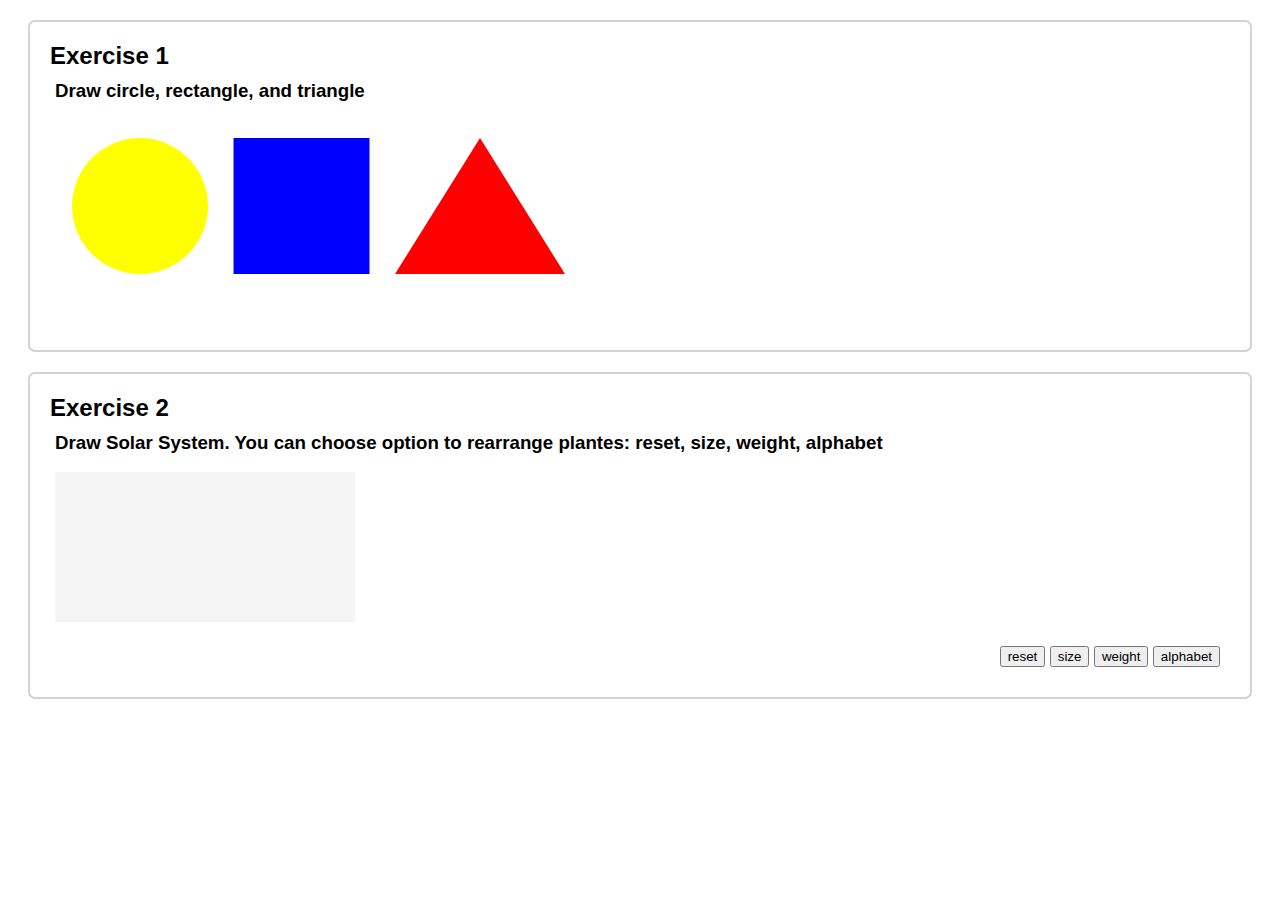
<file: assignment1/index.html>
<!DOCTYPE html>
<html lang="en">
<head>
    <meta charset="UTF-8">
    <meta name="viewport" content="width=device-width, initial-scale=1.0">
    <title>InfoVis Programming Exercise 1 - 20181072 Hyejin Kim</title>
    <script type="text/javascript" src="https://d3js.org/d3.v4.min.js"></script>
    <link rel="stylesheet" href="./index.css">
    <style>
        
    </style>
</head>
<body>
    <div id="example-container">
        <h2>Exercise 1</h2>
        <h3>Draw circle, rectangle, and triangle</h3>
        <div id="svg-container1">
            <svg width="600" height="200">
                <g transform="scale(1.7)">
                    <circle cx="50" cy="50" r="40" fill="yellow"></circle>
                    <rect x="105" y="10" width="80" height="80" fill="blue"></rect>
                    <polygon points="250, 10 300, 90 200, 90" fill="red"></polygon>
                </g>
            </svg>
        </div>
    </div>
    
    <div id="example-container">
        <h2>Exercise 2</h2>
        <h3>Draw Solar System. You can choose option to rearrange plantes: reset, size, weight, alphabet</h3>
        <div id="svg-container2">
            <svg>
                
            </svg>
        </div>
        <div id="button-container">
            <button id="button-reset">reset</button>
            <button id="button-size">size</button>
            <button id="button-weight">weight</button>
            <button id="button-alphabet">alphabet</button>
        </div>
    </div>

    <script type="text/javascript" src="./index.js"></script>
</body>
</html>
</file>
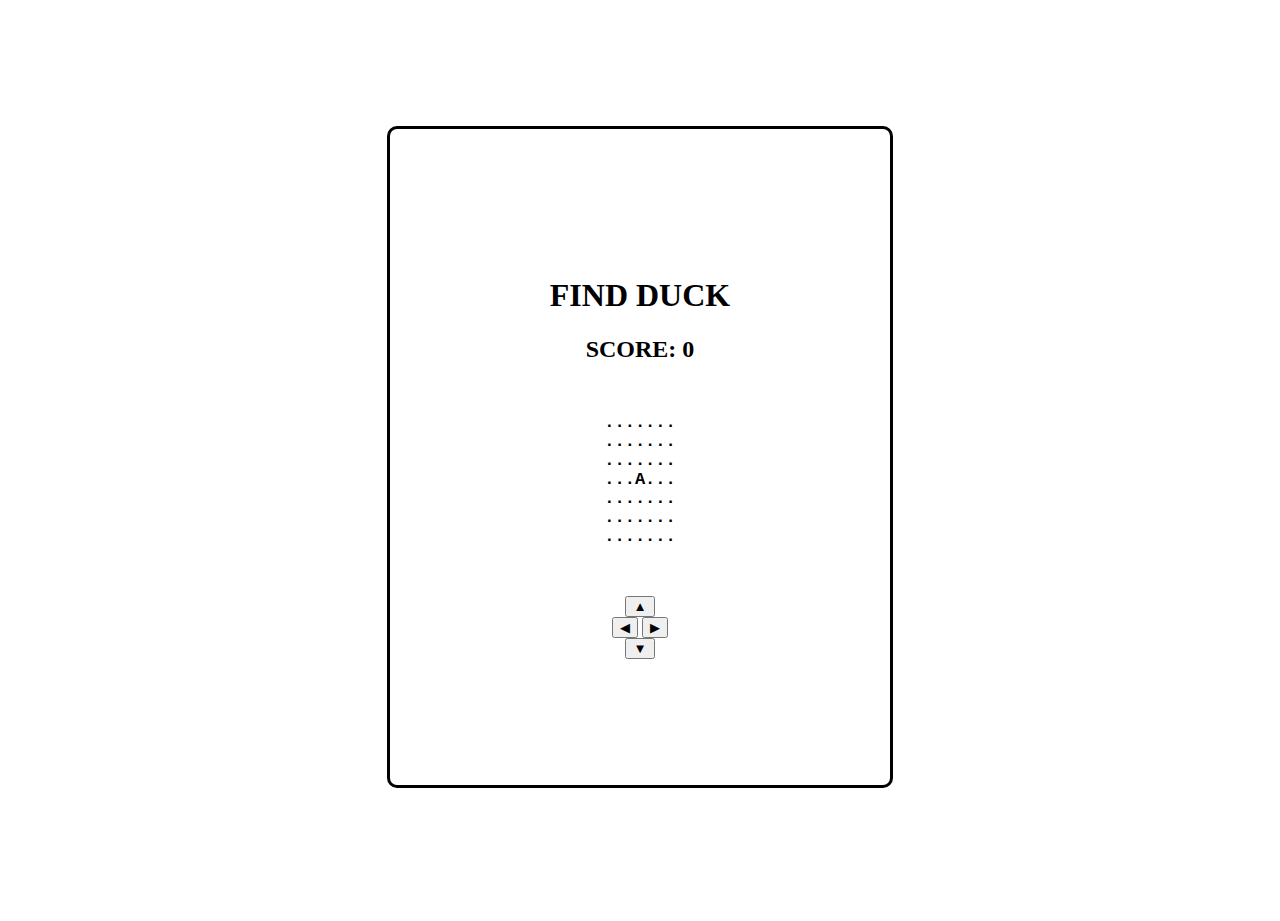
<file: project2/index.html>
<!DOCTYPE html>
<html lang="en">
<head>
    <meta charset="UTF-8">
    <meta http-equiv="X-UA-Compatible" content="IE=edge">
    <meta name="viewport" content="width=device-width, initial-scale=1.0">
    <title>Where is you DUCK?</title>
    <link rel="stylesheet" href="./index.css">
</head>
<body>
    <div id="game-wrapper">
        <div id="title-wrapper">
            <h1 id="title">FIND DUCK</h1>
        </div>
    
        <div id="score-wrapper">
            <h2 id="score">ScoreText</h2>
        </div>
    
        <div id="map-wrapper">
            <h3 id="map">MapText</h3>
        </div>
    
        <div id="button-wrapper">
            <div id="top">
                <button id="button_up">▲</button>
            </div>
            <div id="middle">
                <button id="button_left">◀</button>
                <button id="button_right">▶</button>
            </div>
            <div id="bottom">
                <button id="button_down">▼</button>
            </div>
        </div>
    
        <div class="modal-wrapper" style="display: none;">
            <div class="modal">
                <div class="modal-title">YOU FOUND DUCK!</div>
                <p>Play again?</p>
                <div class="close-wrapper">
                    <button id="close" onclick="buttonClose()">YES</button>
                </div>
            </div>
        </div>
    </div>

    <script src="./index.js">
    </script>
</body>
</html>
</file>
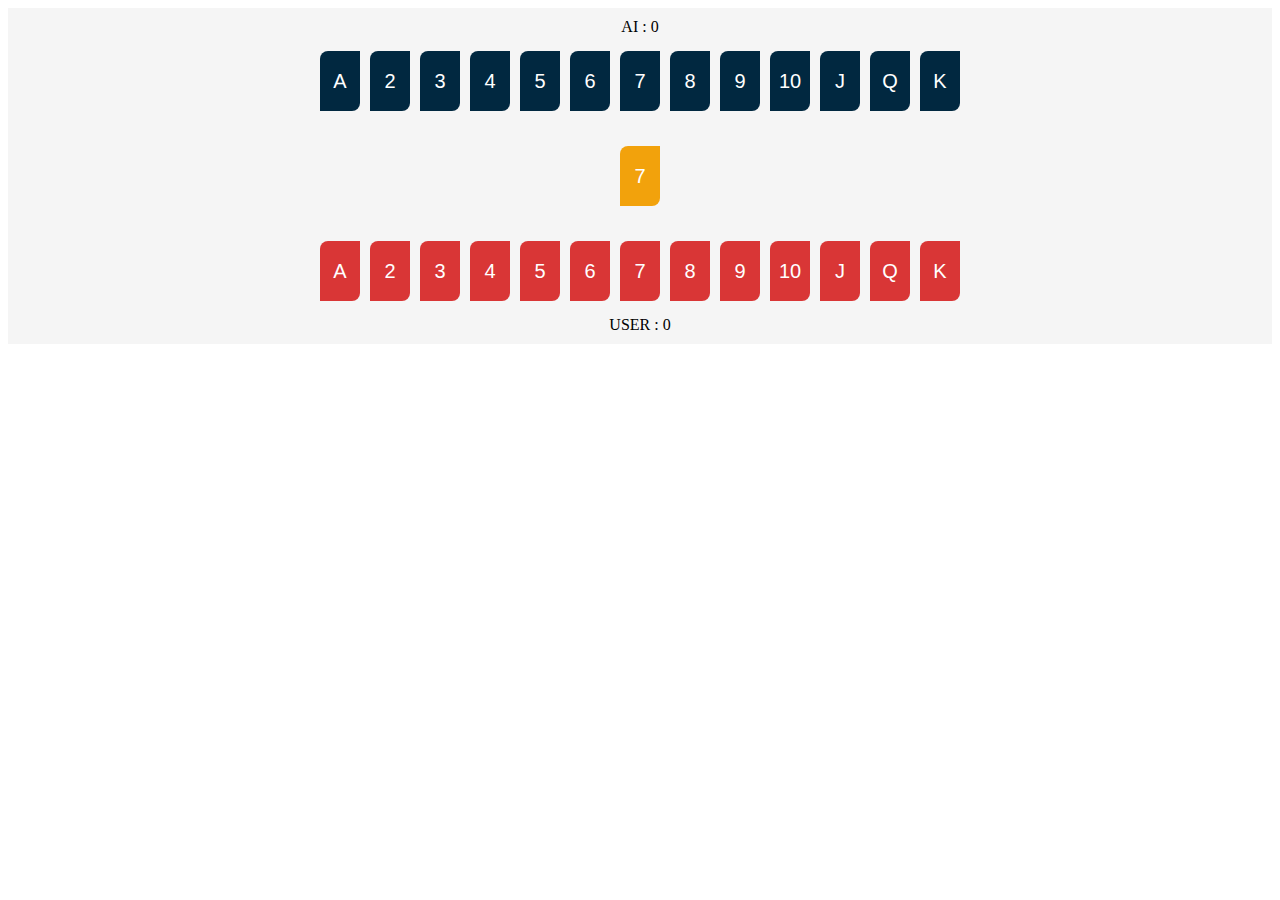
<file: project3/index.html>
<!DOCTYPE html>
<html lang="en">
<head>
    <meta charset="UTF-8">
    <meta http-equiv="X-UA-Compatible" content="IE=edge">
    <meta name="viewport" content="width=device-width, initial-scale=1.0">
    <title>Document</title>
    <link rel="stylesheet" href="./index.css">
</head>
<body>
    <div id="board-container">
        <div class="ai-container">
            <div class="ai-turn">AI</div>
            <div class="ai-card-container"></div>
        </div>
        <div class="standard-cotainer">
            <div class="standard-card-container">
                <button class="standard-card"></button>
            </div>
            <!-- <div class="ai-score">ai-score</div> -->
            <!-- <div class="user-score">user-score</div> -->
        </div>
        <div class="user-container">
            <div class="user-card-container"></div>
            <div class="user-turn">USER</div>
        </div>
    </div>

    <div class="modal-wrapper" style="display: none;">
        <div class="modal">
            <div class="modal-title">GAME OVER</div>
            <p class="modal-text">SCORE</p>
            <div class="close-wrapper">
                <button id="close">YES</button>
            </div>
        </div>
    </div>

    <!-- <div class="radio-button-container">
        <input type="radio" name="radio_answer"/><font>Simple</font>
	    <input type="radio" name="radio_answer"/><font>Bit Hard</font>
	    <input type="radio" name="radio_answer" checked="checked"/><font>Hard</font>
    </div> -->

    <script src="./index.js"></script>
</body>
</html>
</file>
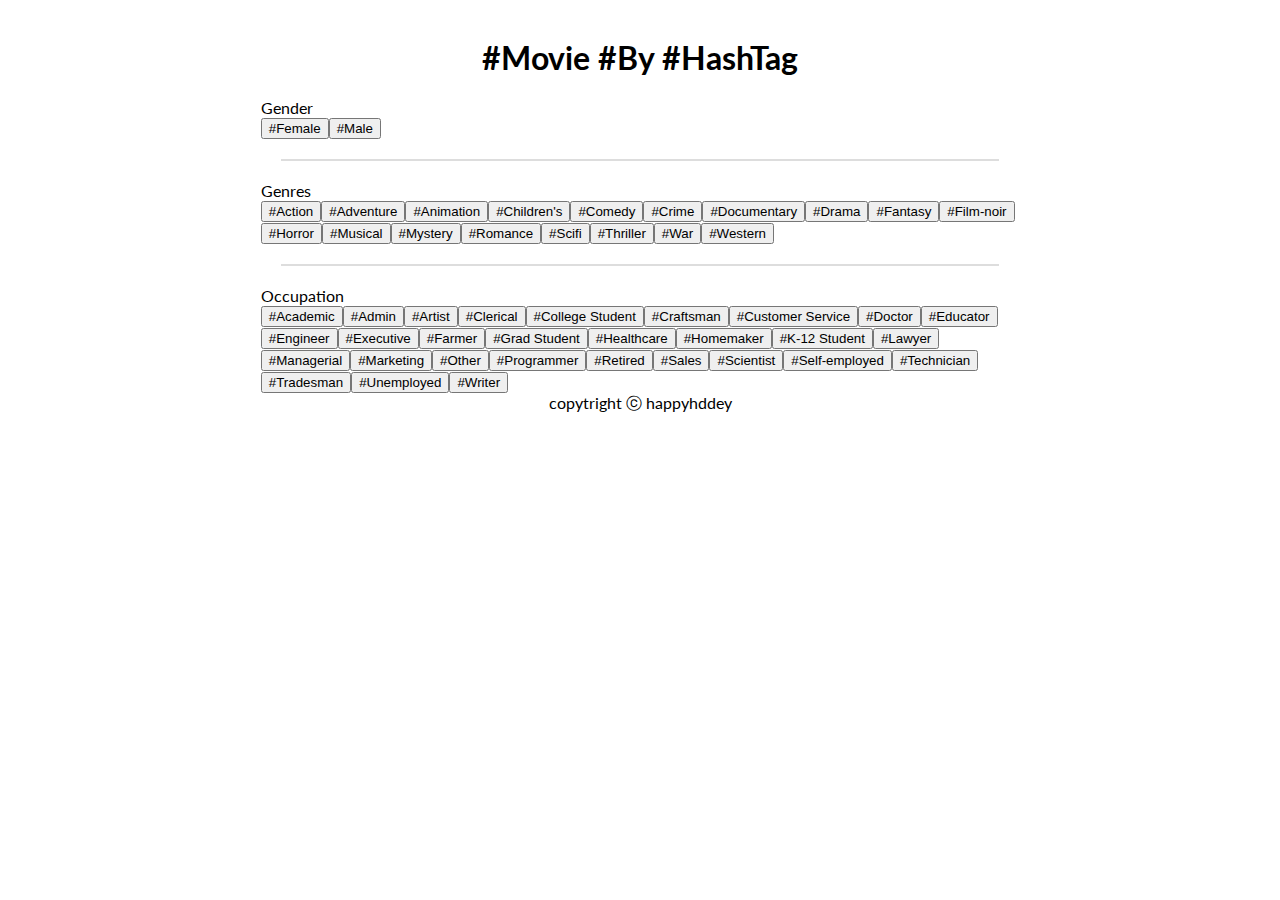
<file: project4/index.html>
<!DOCTYPE html>
<html lang="en">
<head>
    <meta charset="UTF-8">
    <meta http-equiv="X-UA-Compatible" content="IE=edge">
    <meta name="viewport" content="width=device-width, initial-scale=1.0">
    <title>MovieByTag</title>
    <link rel="stylesheet" href="./src/css/hashtag.css">
    <link rel="stylesheet" href="https://fonts.googleapis.com/css?family=Lato" type='text/css'>
</head>
<body>
    <header>
        <h1>#Movie #By #HashTag</h1>
    </header>

    <div id="search-container">
        <!-- <div class="bar-container">
            <form class="bar-input">
                <input type='text'/><br>
            </form>
            <button class="bar-button">SEARCH</button>
        </div> -->
        <div class="tag-container">
            <div class="tag-box gender">
                <div class="tag-title">Gender</div>
            </div>
            <hr>
            <div class="tag-box genres">
                <div class="tag-title">Genres</div>
            </div>    
            <hr>
            <div class="tag-box occupation">
                <div class="tag-title">Occupation</div>
            </div>
        </div>
    </div>

    <footer>copytright ⓒ happyhddey</footer>

    <script src="./src/js/index.js"></script>
</body>
</html>
</file>
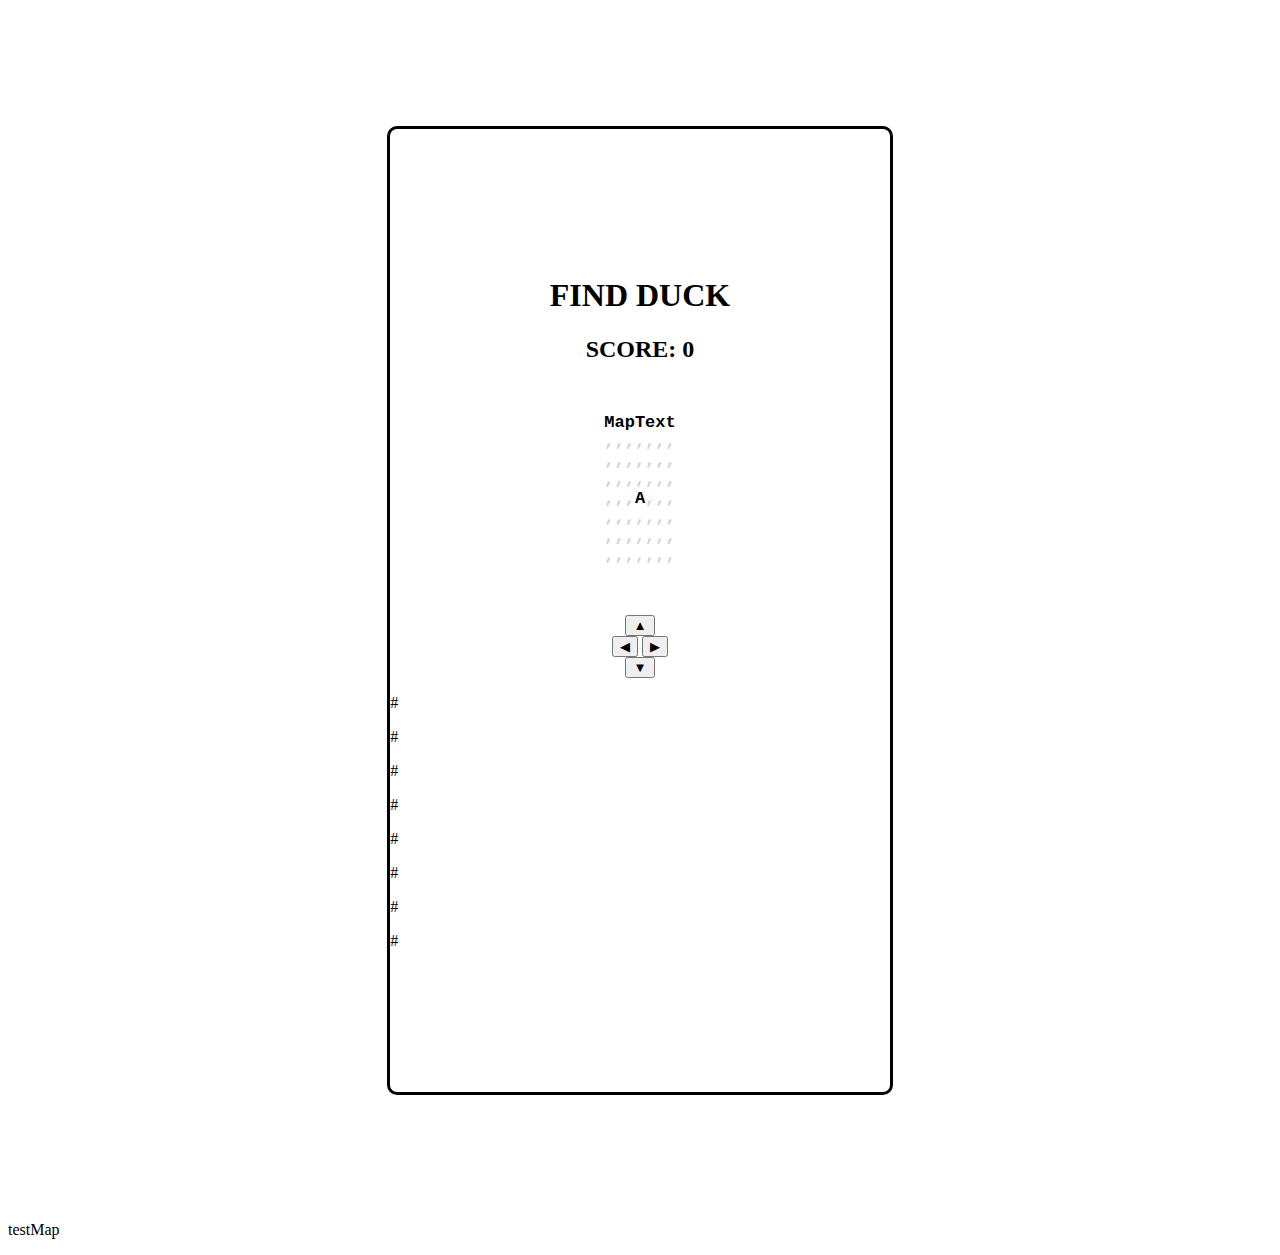
<file: project2/index copy.html>
<!DOCTYPE html>
<html lang="en">
<head>
    <meta charset="UTF-8">
    <meta http-equiv="X-UA-Compatible" content="IE=edge">
    <meta name="viewport" content="width=device-width, initial-scale=1.0">
    <title>Where is you DUCK?</title>
    <link rel="stylesheet" href="./index.css">
</head>
<body>
    <div id="game-wrapper">
        <div id="title-wrapper">
            <h1 id="title">FIND DUCK</h1>
        </div>
    
        <div id="score-wrapper">
            <h2 id="score">ScoreText</h2>
        </div>
    
        <div id="map-wrapper">
            <h3 id="map">MapText</h3>
        </div>
    
        <div id="button-wrapper">
            <div id="top">
                <button id="button_up">▲</button>
            </div>
            <div id="middle">
                <button id="button_left">◀</button>
                <button id="button_right">▶</button>
            </div>
            <div id="bottom">
                <button id="button_down">▼</button>
            </div>
        </div>
    
        <div class="modal-wrapper" style="display: none;">
            <div class="modal">
                <div class="modal-title">YOU FOUND DUCK!</div>
                <p>Play again?</p>
                <div class="close-wrapper">
                    <button id="close" onclick="buttonClose()">YES</button>
                </div>
            </div>
        </div>

        <div class="test-map">
            <div class="row row1">
                <p class="col1">#</p>
                <p class="col2">#</p>
                <p>#</p>
                <p>#</p>
            </div>
            <div class="row row2">
                <p>#</p>
                <p>#</p>
                <p>#</p>
                <p>#</p>
            </div>
        </div>
    </div>

    <div>
        <div id="testmap">testMap


        </div>
    </div>

    <script src="./index_copy.js">
    </script>
</body>
</html>
</file>
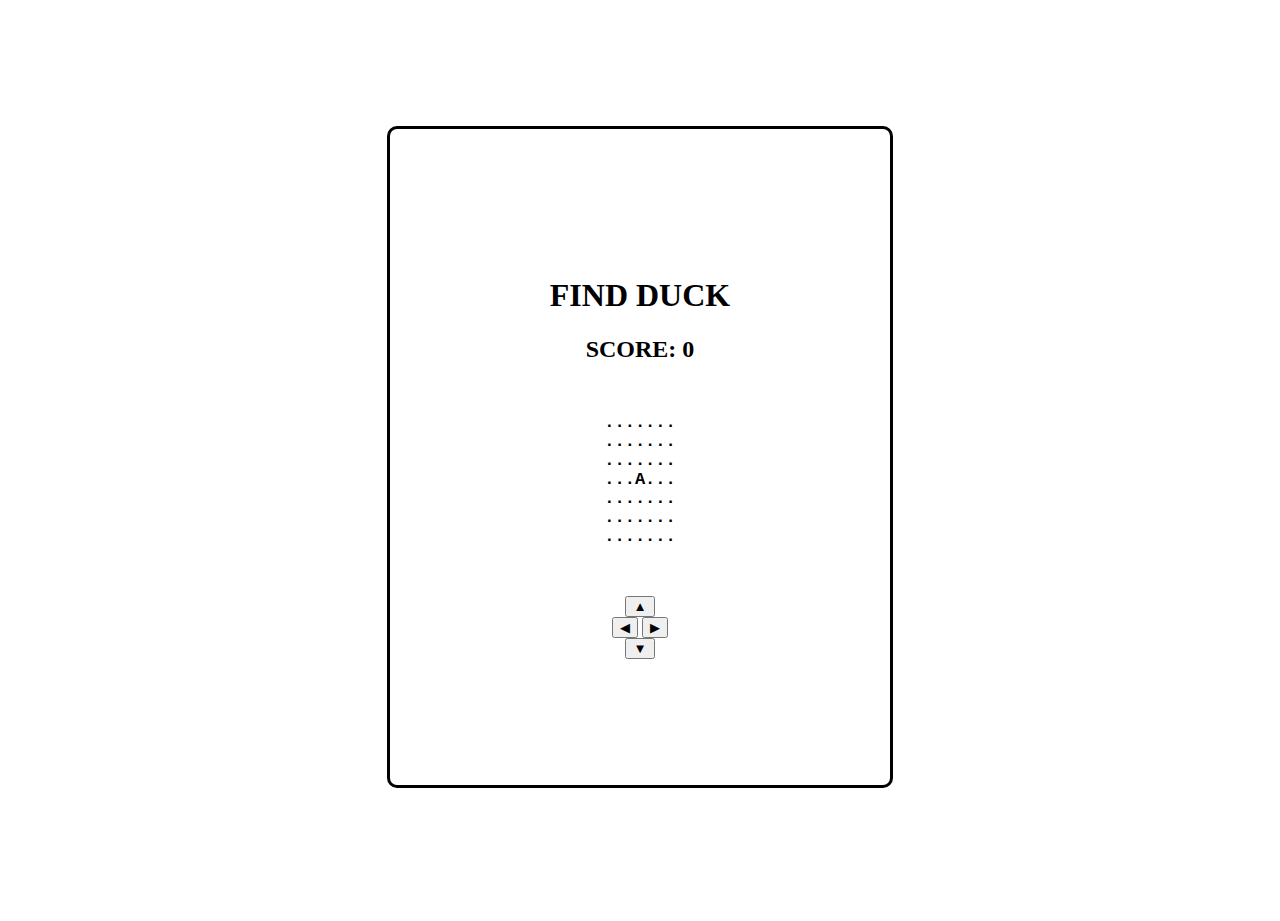
<file: project2/index_0315.html>
<!DOCTYPE html>
<html lang="en">
<head>
    <meta charset="UTF-8">
    <meta http-equiv="X-UA-Compatible" content="IE=edge">
    <meta name="viewport" content="width=device-width, initial-scale=1.0">
    <title>Where is you DUCK?</title>
    <link rel="stylesheet" href="./index.css">
</head>
<body>
    <div id="game-wrapper">
        <div id="title-wrapper">
            <h1 id="title">FIND DUCK</h1>
        </div>
    
        <div id="score-wrapper">
            <h2 id="score">ScoreText</h2>
        </div>
    
        <div id="map-wrapper">
            <h3 id="map">MapText</h3>
        </div>
    
        <div id="button-wrapper">
            <div id="top">
                <button id="button_up">▲</button>
            </div>
            <div id="middle">
                <button id="button_left">◀</button>
                <button id="button_right">▶</button>
            </div>
            <div id="bottom">
                <button id="button_down">▼</button>
            </div>
        </div>
    
        <div class="modal-wrapper" style="display: none;">
            <div class="modal">
                <div class="modal-title">YOU FOUND DUCK!</div>
                <p>Play again?</p>
                <div class="close-wrapper">
                    <button id="close" onclick="buttonClose()">YES</button>
                </div>
            </div>
        </div>
    </div>

    <script src="./index_0315.js">
    </script>
</body>
</html>
</file>
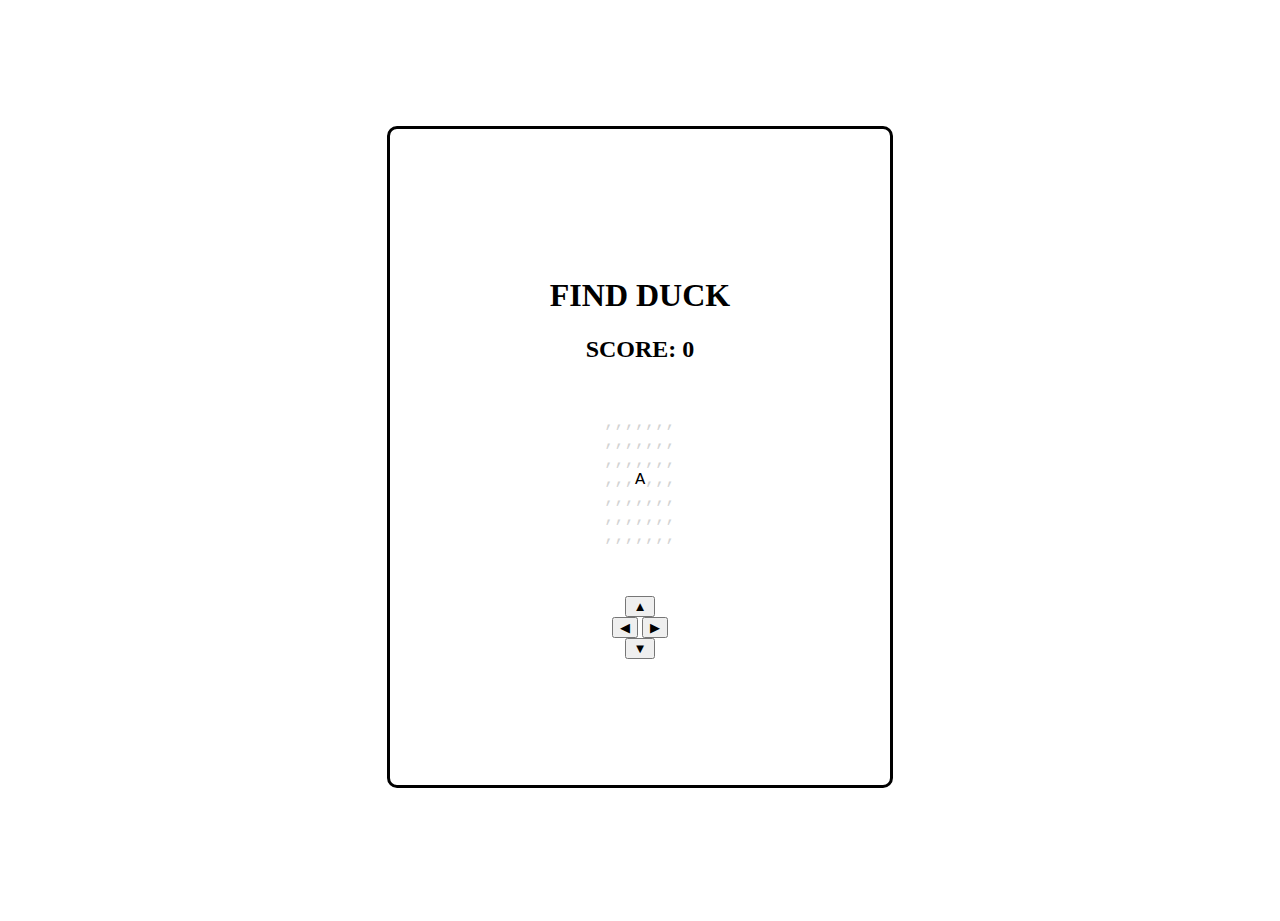
<file: project2/index_0326.html>
<!DOCTYPE html>
<html lang="en">
<head>
    <meta charset="UTF-8">
    <meta http-equiv="X-UA-Compatible" content="IE=edge">
    <meta name="viewport" content="width=device-width, initial-scale=1.0">
    <title>Where is you DUCK?</title>
    <link rel="stylesheet" href="./index_0326.css">
</head>
<body>
    <div id="game-wrapper">
        <div id="title-wrapper">
            <h1 id="title">FIND DUCK</h1>
        </div>
    
        <div id="score-wrapper">
            <h2 id="score">ScoreText</h2>
        </div>
    
        <div id="map-wrapper">
            <div id="map"></div>
        </div>
    
        <div id="button-wrapper">
            <div id="top">
                <button id="button_up">▲</button>
            </div>
            <div id="middle">
                <button id="button_left">◀</button>
                <button id="button_right">▶</button>
            </div>
            <div id="bottom">
                <button id="button_down">▼</button>
            </div>
        </div>
    
        <div class="modal-wrapper" style="display: none;">
            <div class="modal">
                <div class="modal-title">YOU FOUND DUCK!</div>
                <p>Play again?</p>
                <div class="close-wrapper">
                    <button id="close">YES</button>
                </div>
            </div>
        </div>
    </div>

    <script src="./index_0326.js">
    </script>
</body>
</html>
</file>
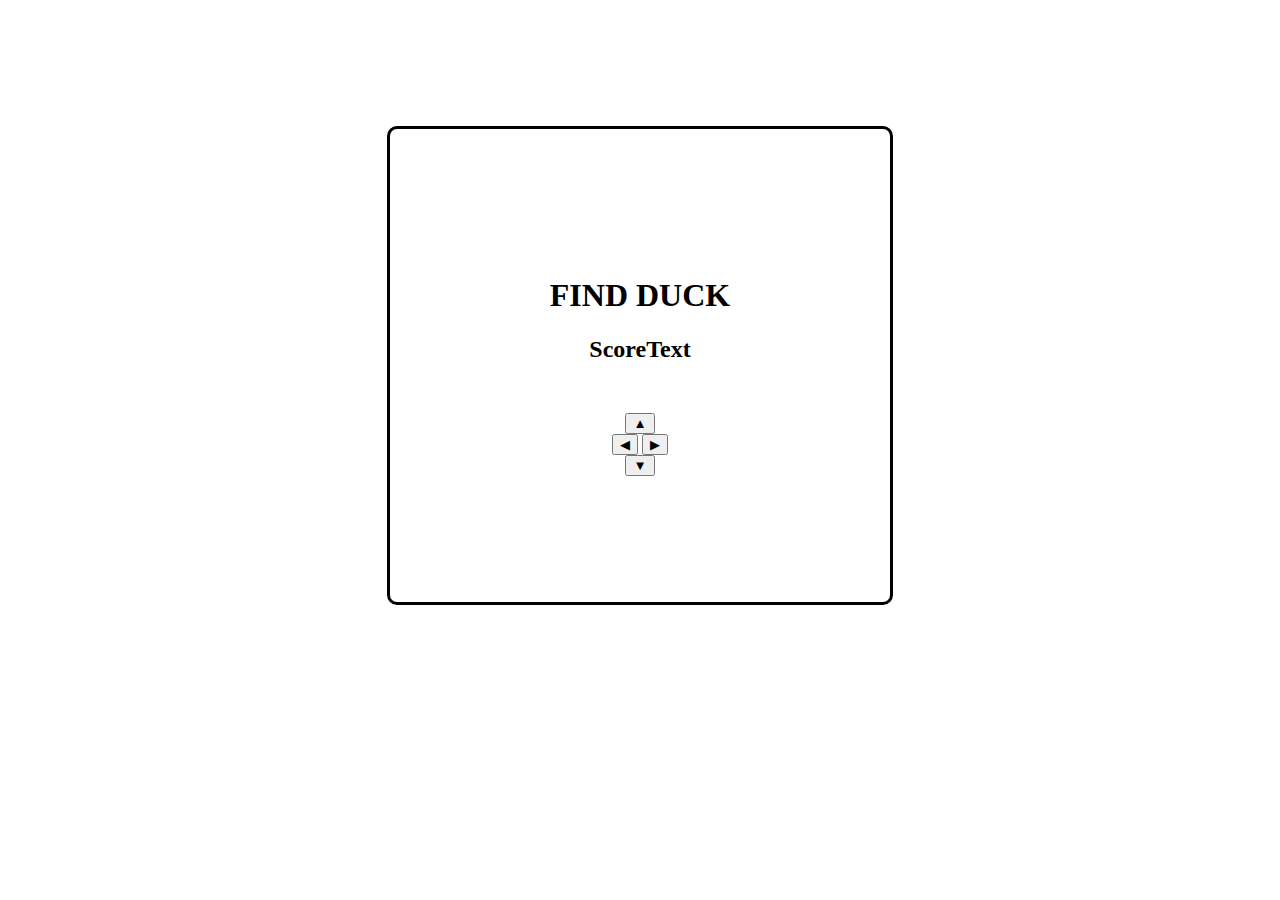
<file: project2/index_0327.html>
<!DOCTYPE html>
<html lang="en">
<head>
    <meta charset="UTF-8">
    <meta http-equiv="X-UA-Compatible" content="IE=edge">
    <meta name="viewport" content="width=device-width, initial-scale=1.0">
    <title>Where is you DUCK?</title>
    <link rel="stylesheet" href="./index_0327.css">
</head>
<body>
    <div id="game-wrapper">
        <div id="title-wrapper">
            <h1 id="title">FIND DUCK</h1>
        </div>
    
        <div id="score-wrapper">
            <h2 id="score">ScoreText</h2>
        </div>
    
        <div id="map-wrapper">
            <div id="map"></div>
        </div>
    
        <div id="button-wrapper">
            <div id="top">
                <button id="button_up">▲</button>
            </div>
            <div id="middle">
                <button id="button_left">◀</button>
                <button id="button_right">▶</button>
            </div>
            <div id="bottom">
                <button id="button_down">▼</button>
            </div>
        </div>
    
        <div class="modal-wrapper" style="display: none;">
            <div class="modal">
                <div class="modal-title">YOU FOUND DUCK!</div>
                <p>Play again?</p>
                <div class="close-wrapper">
                    <button id="close">YES</button>
                </div>
            </div>
        </div>
    </div>

    <script src="./index_0327.js">
    </script>
</body>
</html>
</file>
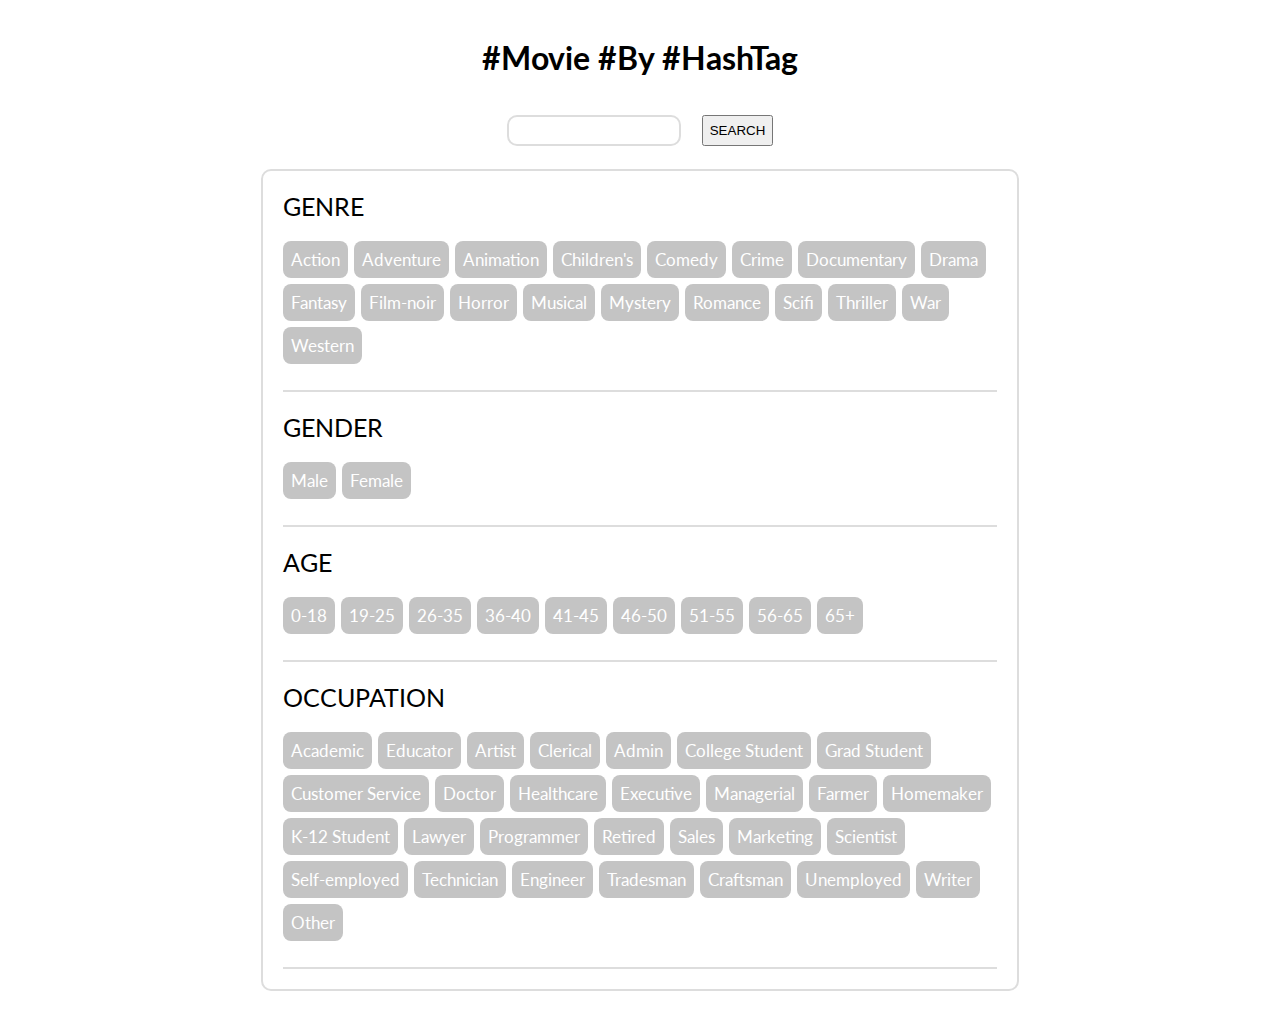
<file: project4/index2.html>
<!DOCTYPE html>
<html lang="en">
<head>
    <meta charset="UTF-8">
    <meta name="viewport" content="width=device-width, initial-scale=1.0">
    <meta http-equiv="X-UA-Compatible" content="ie=edge">
    <title>코드러너개똥</title>
    <link rel="stylesheet" href="./src/css/hashtag.css">
    <link rel="stylesheet" href="https://fonts.googleapis.com/css?family=Lato" type='text/css'>
</head>
<body>
    <header>
        <h1>#Movie #By #HashTag</h1>
    </header>
    <div id="search-container">
        <div class="bar-container">
            <form class="bar-input">
                <input type='text'/><br>
            </form>
            <button class="bar-button">SEARCH</button>
        </div>
        <div class="hashtag-container-list">
            
        </div>
    </div>
    <script type="module" src="./src/js/main.js"></script>
</body>
</html>
</file>
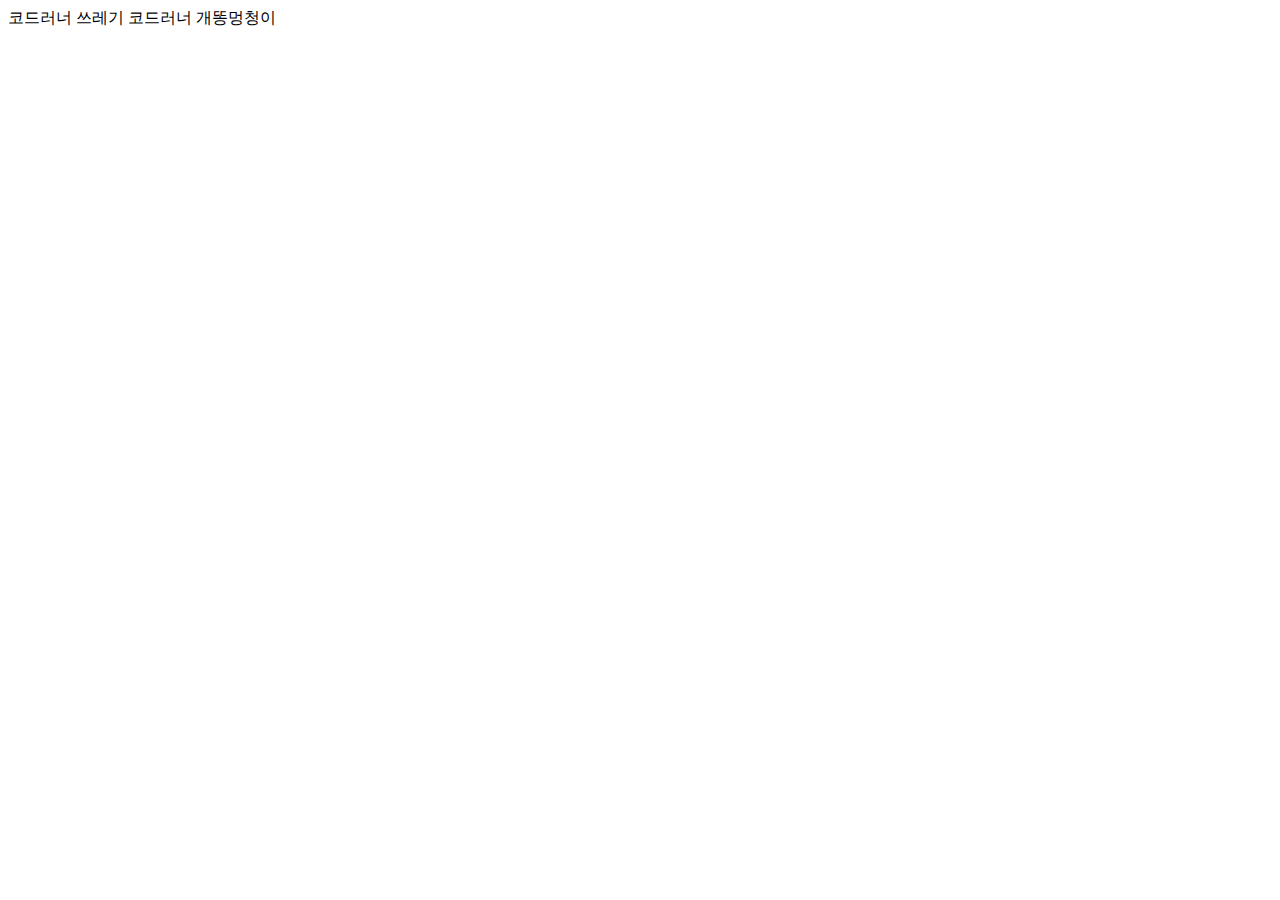
<file: project4/test.html>
<!DOCTYPE html>
<html lang="en">
<head>
    <meta charset="UTF-8">
    <meta name="viewport" content="width=device-width, initial-scale=1.0">
    <meta http-equiv="X-UA-Compatible" content="ie=edge">
    <title>코드러너개똥</title>
</head>
<body>
    코드러너 쓰레기
    코드러너 개똥멍청이
    <script src="./src/js/HashtagView.js"></script>
</body>
</html>
</file>
<file: assignment1/index.css>
body { 
    font-family: sans-serif; 
}

div{
    margin: 20px;
}

h2 {
    margin: 10px;
}

h3 {
    margin-top: 5px;
    margin-left: 15px;
}

#example-container {
    padding: 10px;
    border: 2px solid lightgray;
    border-radius: 7px;
}

#example-container #svg-container1 { 
    margin: 15px;
    overflow: hidden;
}


#example-container #svg-container2 { 
    margin: 15px;
    overflow: hidden;
}

#example-container #svg-container2 svg{
    background-color:whitesmoke;
}

#example-container #button-container{
    text-align: right;
}
</file>
<file: project2/index.css>
#game-wrapper{
    margin: 10%;
    margin-left: 30%;
    margin-right: 30%;
    padding-top: 10%;
    padding-bottom: 10%;
    border: 3px solid black;
    border-radius: 10px;
}

#title-wrapper {
    text-align: center;
}

#score-wrapper {
    text-align: center;
}

#map-wrapper {
    text-align: center;
    font-family: monospace;
    margin-top: 10%;
    margin-bottom: 10%;
}

#map {
    font-family: monospace;
    font-size: 17px;
}

#map .row{
    justify-content: center;
    display: flex;
    color: gray;
}

#map .row .col {
    margin: 0%;
    color:gray;
}

#button-wrapper{
    text-align: center;
    width: 100%;
}

.modal-wrapper{
    position: fixed;
    top: 0;
    left: 0;
    width: 100%;
    height: 100%;
    background: rgba(0, 0, 0, 0.5);
    display: flex;
    align-items: center;
    justify-content: center;
}

.modal{
    background: white;
    padding: 24px 16px;
    border-radius: 4px;
    width: 320px;
}

.modal-title {
    font-size: 24px;
    font-weight: bold;
}
.modal p {
    font-size: 16px;
}

.close-wrapper {
    text-align: right;
}
</file>
<file: project3/index.css>
#board-container {
    background-color: whitesmoke;
}

button{
    display: inline-block;
    margin: 5px;

    width: 40px;
    height: 60px;
    border: none;
    border-radius:8px 0 8px 0;
    /* background-color: #f8585b; */
    
    color:#fff;
    font-size: 20px;
    text-align: center;
    text-decoration: none;

    outline: none;
}

button, button::after {
    -webkit-transition: all 0.2s;
	-moz-transition: all 0.2s;
    -o-transition: all 0.2s;
	transition: all 0.2s;
}

.ai-turn {
    padding-top: 10px;
    display: flex;
    justify-content: center;
}

.ai-card-container {
    padding: 10px;
    display: flex;
    justify-content: center;
    background-color: whitesmoke;
}

.ai-card-container .front{
    background-color: #012840;
}

.ai-card-container .front:hover{
    background-color: #b7def7;
}

.ai-card-container .back{
    background-color: #b7def7;
}

.standard-container {
    margin:10px;
    padding: 10px;
    background-color: whitesmoke;
}

.standard-card-container{
    display: flex;
    justify-content: center;
}

.standard-card{
    margin: 20px;
    background-color: #F2A20C;
}

.user-turn {
    padding-bottom: 10px;
    display: flex;
    justify-content: center;
}

.user-card-container {
    padding: 10px;
    display: flex;
    justify-content: center;
    background-color: whitesmoke;
}

.user-card-container .front{
    background-color: #D93636;
}

.user-card-container .front:hover{
    background-color: #ffc3c3;
}

.user-card-container .back{
    background-color: #ffc3c3;
}



.modal-wrapper{
    position: fixed;
    top: 0;
    left: 0;
    width: 100%;
    height: 100%;
    background: rgba(0, 0, 0, 0.5);
    display: flex;
    align-items: center;
    justify-content: center;
}

.modal{
    background: white;
    padding: 24px 16px;
    border-radius: 4px;
    width: 320px;
}

.modal-title {
    font-size: 24px;
    font-weight: bold;
}
.modal p {
    font-size: 16px;
}

.close-wrapper {
    text-align: right;
}

.close-wrapper button{
    margin: 0;
    padding: 0.5rem 1rem;
  
    font-family: monospace;
    font-size: 1rem;
    font-weight: 400;
    text-align: center;
    text-decoration: none;
  
    display: inline-block;
    width: auto;
    height: auto;
  
    border: none;
    border-radius: 4px;

    background-color: black;
}
/* 
.radio-button-container{
    display: flex;
    justify-content: right;
} */
</file>
<file: project4/src/css/hashtag.css>
body{
    font-family: 'Lato';
}

header{
    margin-top: 3%;
    text-align: center;
}

#search-container{
    width: 60%;
    margin: 0 auto;
}

.bar-container{
    margin-top: 5%;
    display: flex;
    justify-content: center;
}

.bar-input input{
    height: 25px;
    width: 90%;
    border: 2px solid rgb(221, 221, 221);
    border-radius: 10px;
}

.bar-input{
    margin-right: 10px;
}

.hashtag-container-list{
    margin:3% 0% 5% 0%;
    border: 2px solid rgb(221, 221, 221);
    border-radius: 10px;
}

.hashtag-container{
    margin: 20px 20px;
}

.hashtag-title {
    font-size: 25px;
    margin-bottom: 20px;
}

.hashtag-list{
    display: flex;
    flex-direction: row;
    flex-wrap: wrap;
}

.hashtag{
    /* width:100px; */
    border: none;
    border-radius: 8px;
    background-color: rgb(196, 196, 196);
    
    margin-bottom: 6px;
    margin-right: 6px;
    padding: 8px;

    color:#fff;
    font-family: 'Lato';
    font-size: 17px;
    text-align: center;
    text-decoration: none;

    display: inline-block;
    cursor: default;
    transition-duration: 0.2s;
    transition: all 0.5s;
}

.age .checked, .age .hashtag:hover{
    background-color: rgb(216, 144, 10);
}

.gender .checked, .gender .hashtag:hover{
    background-color: rgb(216, 185, 10);
}

.genre .checked, .genre .hashtag:hover{
    background-color: rgb(7, 199, 141);
}

.occupation .checked, .occupation .hashtag:hover{
    background-color: rgb(7, 186, 199);
}

@media (max-width: 800px){
    #search-container{
        width: 90%;
        margin: 0 auto;
    }

    .hashtag-title {
        font-size: 23px;
        margin-bottom: 12px;
    }

    .hashtag {
        margin-bottom: 5px;
        margin-right: 5px;
        padding: 7px;

        font-size: 15px;
    }
}


hr {
    height: 2px;
    border: none;
    background-color:rgb(221, 221, 221);
    margin: 20px 20px;
}


footer{
    text-align: center;
}
</file>
<file: project2/index_0326.css>
#game-wrapper{
    margin: 10%;
    margin-left: 30%;
    margin-right: 30%;
    padding-top: 10%;
    padding-bottom: 10%;
    border: 3px solid black;
    border-radius: 10px;
}

#title-wrapper {
    text-align: center;
}

#score-wrapper {
    text-align: center;
}

#map-wrapper {
    text-align: center;
    font-family: monospace;
    margin-top: 10%;
    margin-bottom: 10%;
}

#map {
    font-family: monospace;
    font-size: 17px;
}

#map .row{
    justify-content: center;
    display: flex;
    color: gray;
}

#map .row .col {
    margin: 0%;
    color:gray;
}

#button-wrapper{
    text-align: center;
    width: 100%;
}

.modal-wrapper{
    position: fixed;
    top: 0;
    left: 0;
    width: 100%;
    height: 100%;
    background: rgba(0, 0, 0, 0.5);
    display: flex;
    align-items: center;
    justify-content: center;
}

.modal{
    background: white;
    padding: 24px 16px;
    border-radius: 4px;
    width: 320px;
}

.modal-title {
    font-size: 24px;
    font-weight: bold;
}
.modal p {
    font-size: 16px;
}

.close-wrapper {
    text-align: right;
}
</file>
<file: project2/index_0327.css>
#game-wrapper{
    margin: 10%;
    margin-left: 30%;
    margin-right: 30%;
    padding-top: 10%;
    padding-bottom: 10%;
    border: 3px solid black;
    border-radius: 10px;
}

#title-wrapper {
    text-align: center;
}

#score-wrapper {
    text-align: center;
}

#map-wrapper {
    text-align: center;
    font-family: monospace;
    margin-top: 10%;
    margin-bottom: 10%;
}

#map {
    font-family: monospace;
    font-size: 17px;
}

#map .row{
    justify-content: center;
    display: flex;
    color: gray;
}

#map .row .col {
    margin: 0%;
    color:gray;
}

#button-wrapper{
    text-align: center;
    width: 100%;
}

.modal-wrapper{
    position: fixed;
    top: 0;
    left: 0;
    width: 100%;
    height: 100%;
    background: rgba(0, 0, 0, 0.5);
    display: flex;
    align-items: center;
    justify-content: center;
}

.modal{
    background: white;
    padding: 24px 16px;
    border-radius: 4px;
    width: 320px;
}

.modal-title {
    font-size: 24px;
    font-weight: bold;
}
.modal p {
    font-size: 16px;
}

.close-wrapper {
    text-align: right;
}
</file>
